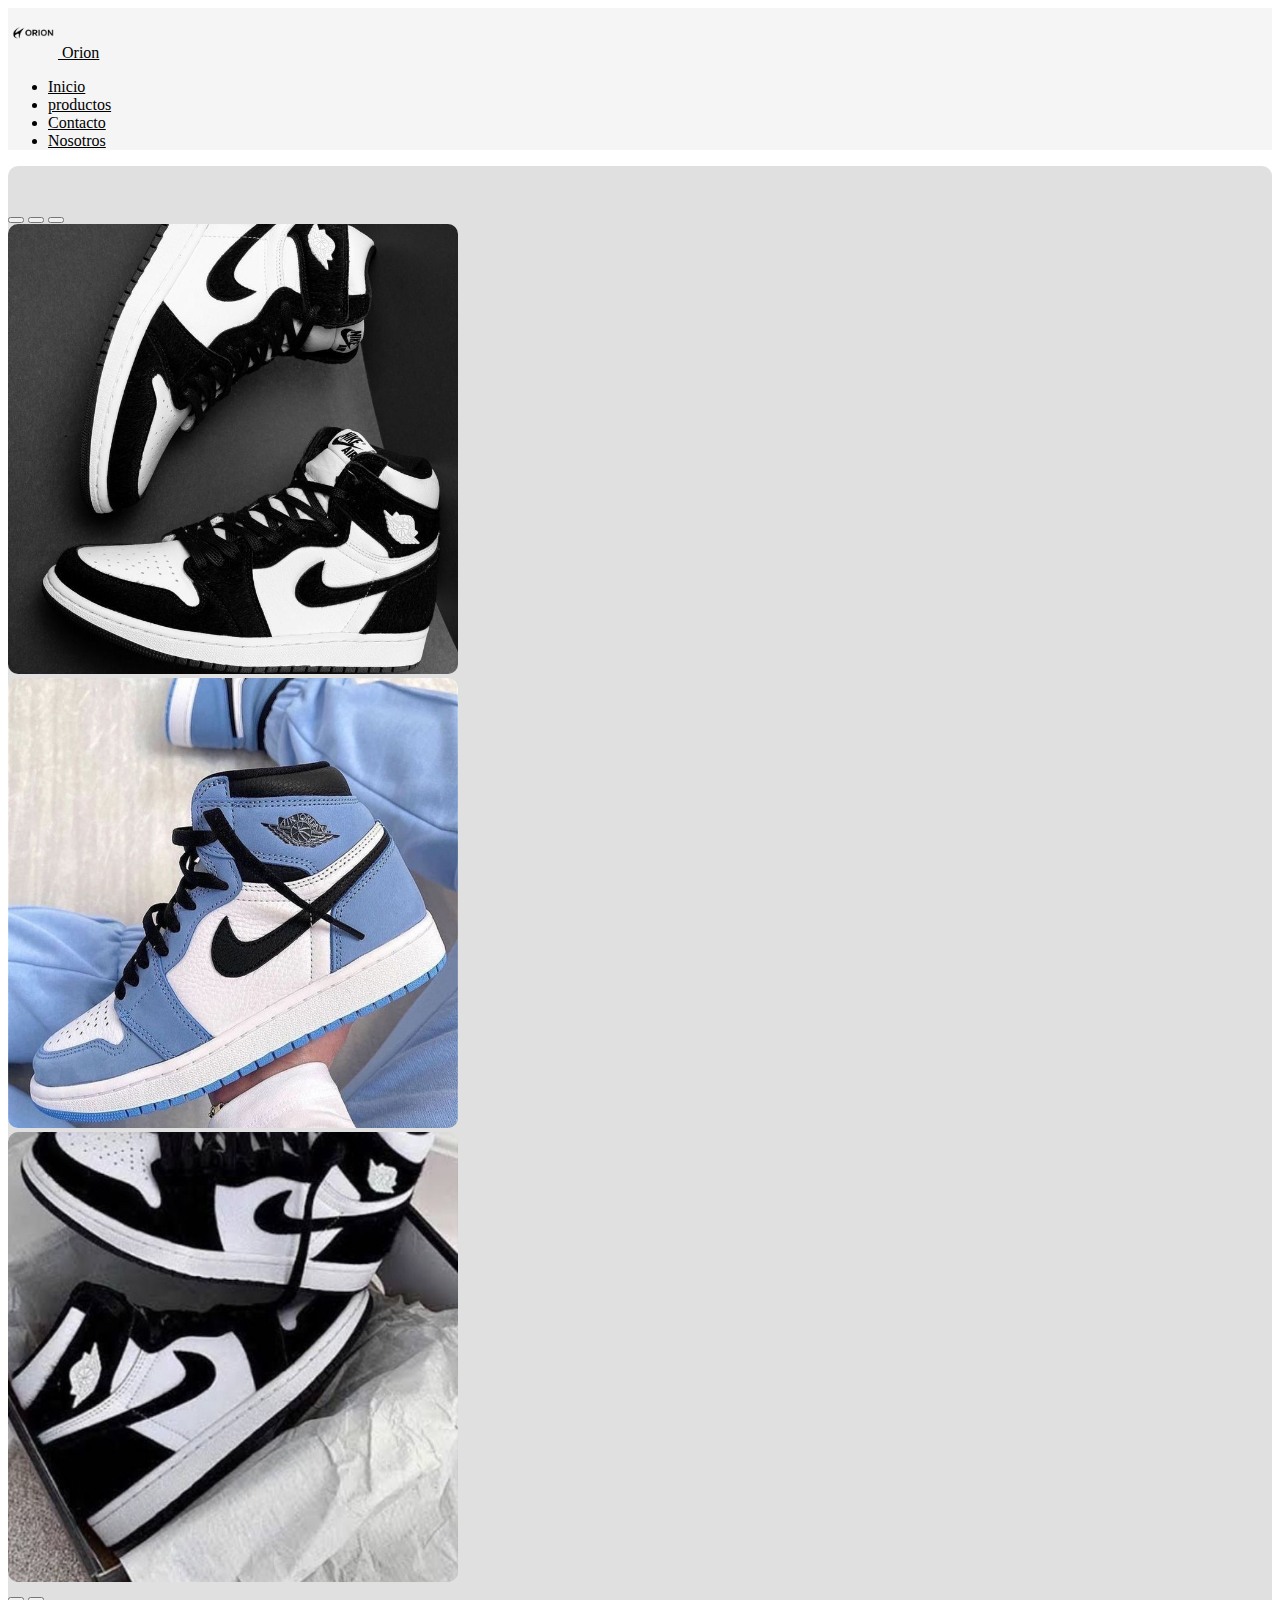
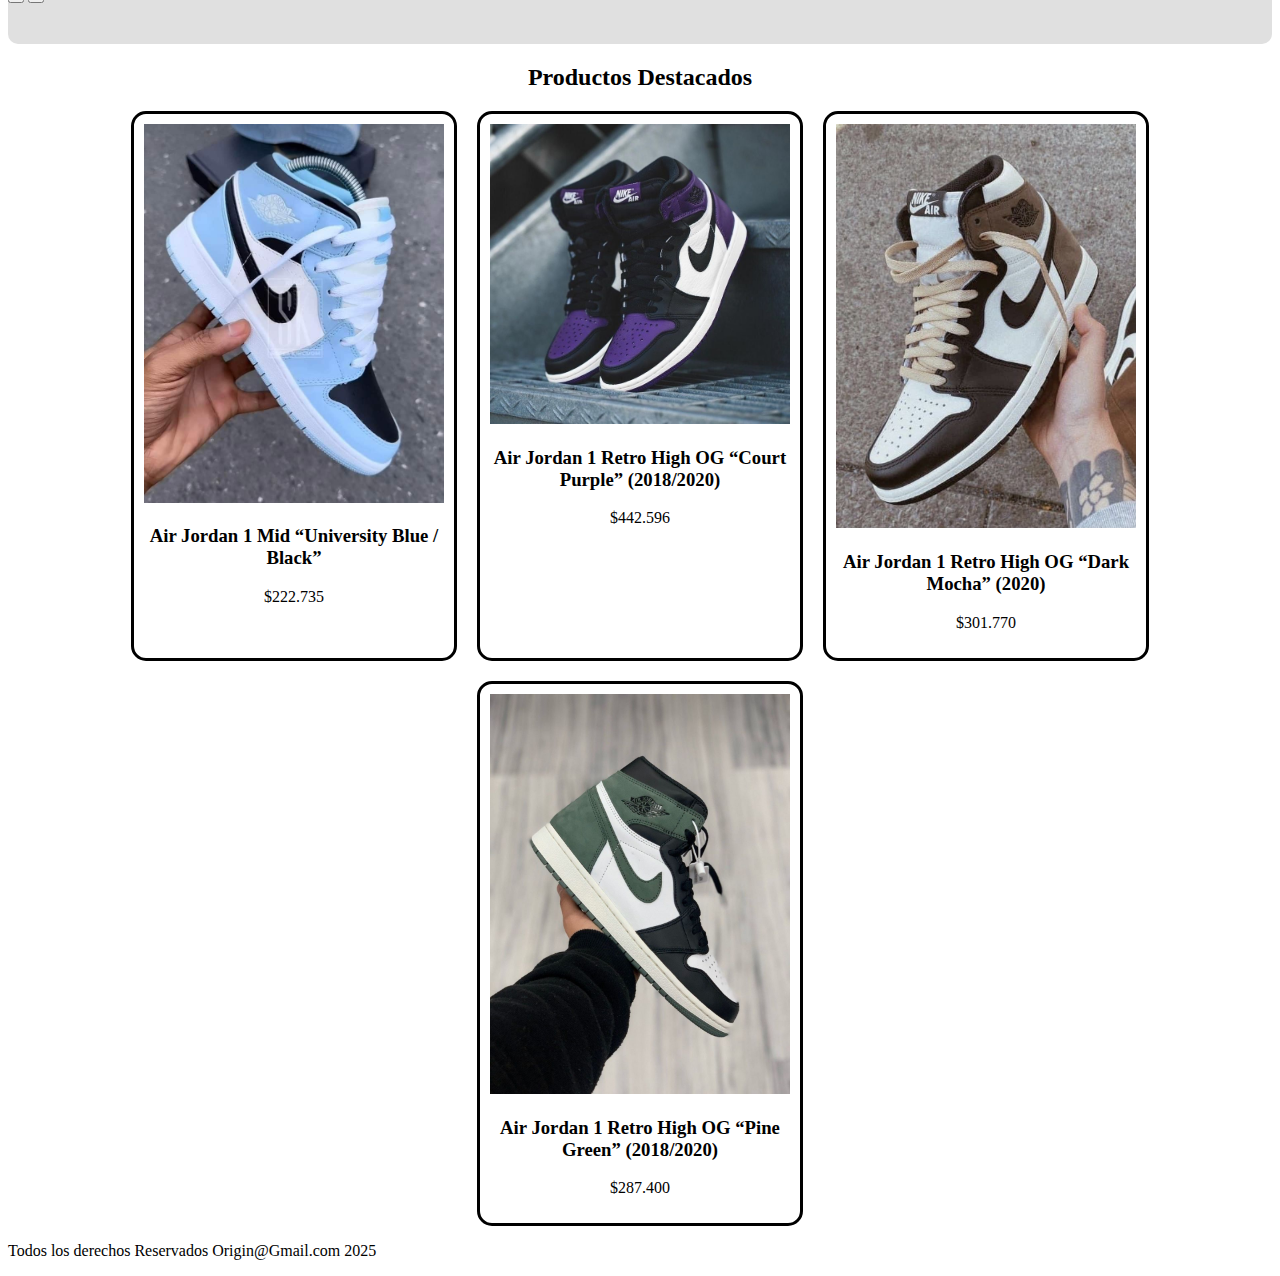
<file: index.html>
<!DOCTYPE html>
<html lang="en">
<head>
    <meta charset="UTF-8">
    <meta name="viewport" content="width=device-width, initial-scale=1.0">
    <title>Orion-Inicio</title>
     <link rel="stylesheet" href="css/main.css">
    <link href="https://cdn.jsdelivr.net/npm/bootstrap@5.3.8/dist/css/bootstrap.min.css" rel="stylesheet" integrity="sha384-sRIl4kxILFvY47J16cr9ZwB07vP4J8+LH7qKQnuqkuIAvNWLzeN8tE5YBujZqJLB" crossorigin="anonymous">
</head>
<body>
    <!-- NAVBAR -->
  <nav class="navbar custom-navbar-bg">
    <div class="container-fluid">
      <a class="navbar-brand" href="index.html">
        <img src="img/Logo.png" alt="Logo" width="100px" height="100px" class="d-inline-block align-text-center ">
        Orion
        <!-- PAGES -->
      </a>
      <ul class="nav justify-content-end">
        <li class="nav-item">
          <a class="nav-link active" aria-current="page" href="index.html">Inicio</a>
        </li>
        <li class="nav-item">
          <a class="nav-link" href="pages/productos.html">productos</a>
        </li>
        <li class="nav-item">
          <a class="nav-link" href="pages/contacto.html">Contacto</a>
        </li>
        <li class="nav-item">
          <a class="nav-link" href="pages/nosotros.html">Nosotros</a>
        </li>
      </ul>
    </div>
  </nav>

<!-- CARRUSEL-->
 <div class="carrusel-fondo my-4">
  <div class="d-flex justify-content-center my-4">
    <div id="carouselExampleIndicators" class="carousel slide" >
      <div class="carousel-indicators">
        <button type="button" data-bs-target="#carouselExampleIndicators" data-bs-slide-to="0" class="active"></button>
        <button type="button" data-bs-target="#carouselExampleIndicators" data-bs-slide-to="1"></button>
        <button type="button" data-bs-target="#carouselExampleIndicators" data-bs-slide-to="2"></button>
      </div>
      <div class="carousel-inner">
        <div class="carousel-item active">
          <img src="img/zapatillas 1.jpg" class="d-block carrusel-img" alt="...">
        </div>
        <div class="carousel-item">
          <img src="img/Zapatillas 4.jpg" class="d-block carrusel-img" alt="...">
        </div>
        <div class="carousel-item">
          <img src="img/zapatillas 3.jpg" class="d-block carrusel-img" alt="...">
        </div>
      </div>
      <button class="carousel-control-prev" type="button" data-bs-target="#carouselExampleIndicators" data-bs-slide="prev">
        <span class="carousel-control-prev-icon"></span>
      </button>
      <button class="carousel-control-next" type="button" data-bs-target="#carouselExampleIndicators" data-bs-slide="next">
        <span class="carousel-control-next-icon"></span>
      </button>
    </div>
   </div>
  </div>

<!-- DESTACADOS -->
<main>
  <h2>Productos Destacados</h2>
  <section class="Destacados">
    
    <article class="Destacados-1"><img src="img/Destacado 1.jpg" alt="">
    <h3>Air Jordan 1 Mid “University Blue / Black”</h3>
    <p>$222.735</p>
    </article>
    
    <article class="Destacados-2"><img src="img/Destacado 2.jpg" alt="">
    <h3>Air Jordan 1 Retro High OG “Court Purple” (2018/2020)</h3>
    <p>$442.596</p>
    </article>
    
    <article class="Destacados-3"><img src="img/Destacado 3.jpg" alt="">
    <h3>Air Jordan 1 Retro High OG “Dark Mocha” (2020)</h3>
    <p>$301.770</p>
    </article>
   
    <article class="Destacados-4"><img src="img/Destacado 4.jpg" alt="">
    <h3>Air Jordan 1 Retro High OG “Pine Green” (2018/2020)</h3>
    <p>$287.400</p>
    </article>
  </section>
</main>

<!-- FOOTER -->
 <footer>
  <p>Todos los derechos Reservados  Origin@Gmail.com  2025</p>
 </footer>
    <script src="https://cdn.jsdelivr.net/npm/bootstrap@5.3.8/dist/js/bootstrap.bundle.min.js" integrity="sha384-FKyoEForCGlyvwx9Hj09JcYn3nv7wiPVlz7YYwJrWVcXK/BmnVDxM+D2scQbITxI" crossorigin="anonymous"></script>
</body>
</html>
</file>
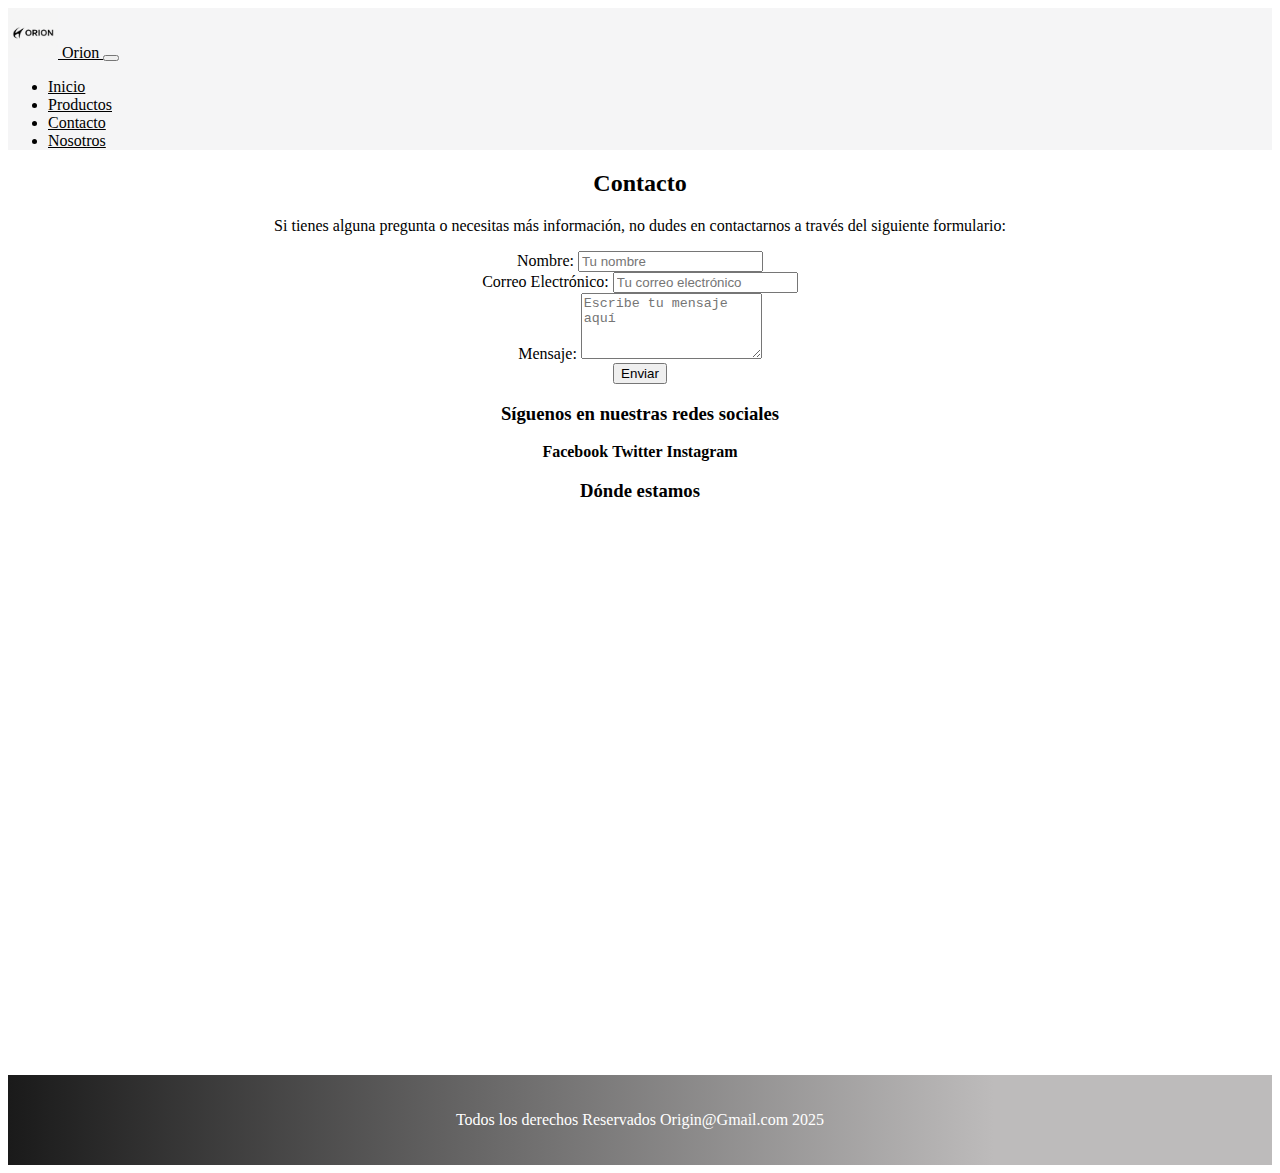
<file: pages/contacto.html>
<!DOCTYPE html>
<html lang="en">
<head>
    <meta charset="UTF-8">
    <meta name="viewport" content="width=device-width, initial-scale=1.0">
    <title>Orion-Contacto</title>
     <link rel="stylesheet" href="../css/main.css">
    <link href="https://cdn.jsdelivr.net/npm/bootstrap@5.3.8/dist/css/bootstrap.min.css" rel="stylesheet" integrity="sha384-sRIl4kxILFvY47J16cr9ZwB07vP4J8+LH7qKQnuqkuIAvNWLzeN8tE5YBujZqJLB" crossorigin="anonymous">
    <link rel="preconnect" href="https://fonts.googleapis.com">
    <link rel="preconnect" href="https://fonts.gstatic.com" crossorigin>
    <link href="https://fonts.googleapis.com/css2?family=Libertinus+Serif+Display&family=Mozilla+Headline:wght@200..700&family=Roboto+Slab:wght@100..900&family=Roboto:ital,wght@0,100..900;1,100..900&family=Sawarabi+Gothic&display=swap" rel="stylesheet">
</head>
<body>

<!-- navbar -->
    <nav class="navbar navbar-expand-lg custom-navbar-bg">
  <div class="container-fluid">
    <a class="navbar-brand" href="../index.html">
      <img src="../img/Logo.png" alt="Logo" width="50" height="50" class="d-inline-block align-text-center">
      Orion
    </a>

    <!-- Botón hamburguesa para móvil -->
    <button class="navbar-toggler" type="button" data-bs-toggle="collapse" data-bs-target="#navbarNav"
      aria-controls="navbarNav" aria-expanded="false" aria-label="Toggle navigation">
      <span class="navbar-toggler-icon"></span>
    </button>
    <div class="collapse navbar-collapse" id="navbarNav">
      <ul class="navbar-nav ms-auto"> 
        <li class="nav-item">
          <a class="nav-link active" aria-current="page" href="../index.html">Inicio</a>
        </li>
        <li class="nav-item">
          <a class="nav-link" href="productos.html">Productos</a>
        </li>
        <li class="nav-item">
          <a class="nav-link" href="contacto.html">Contacto</a>
        </li>
        <li class="nav-item">
          <a class="nav-link" href="nosotros.html">Nosotros</a>
        </li>
      </ul>
    </div>
  </div>
</nav>


  <!-- Contacto -->
   <div class="contacto">
    <h2>Contacto</h2>
    <p>Si tienes alguna pregunta o necesitas más información, no dudes en contactarnos a través del siguiente formulario:</p>
    <form>
      <div class="mb-3">
        <label for="name" class="form-label">Nombre:</label>
        <input type="text" class="form-control" id="name" placeholder="Tu nombre">
      </div>

      <div class="mb-3">
        <label for="email" class="form-label">Correo Electrónico:</label>
        <input type="email" class="form-control" id="email" placeholder="Tu correo electrónico">
      </div>

      <div class="mb-3">
        <label for="message" class="form-label">Mensaje:</label>
        <textarea class="form-control" id="message" rows="4" placeholder="Escribe tu mensaje aquí"></textarea>
      </div>

      <button type="submit" class="btn btn-primary">Enviar</button>
    </form>

      <!-- Redes Sociales -->
      <div class="mt-4 redes-sociales">
        <h3>Síguenos en nuestras redes sociales</h3>
        <a href="https://www.facebook.com/share/1Rer824Bf6/?mibextid=wwXIfr" class="me-3">Facebook</a>
        <a href="https://x.com/Tinegron_" class="me-3">Twitter</a>
        <a href="https://www.instagram.com/uuurielfernandez" class="me-3">Instagram</a>
      </div>

    <!-- mapa -->
     <div class="mt-4">
  <h3>Dónde estamos</h3>
  <div class="map-container">
     <iframe 
       src="https://www.google.com/maps/embed?pb=!1m18!1m12!1m3!1d3283.725697471522!2d-58.38159258477249!3d-34.60368458045906!2m3!1f0!2f0!3f0!3m2!1i1024!2i768!4f13.1!3m3!1m2!1s0x95bccab0f38f1f3d%3A0x2eaf7dfd9d1b4f7!2sObelisco!5e0!3m2!1ses!2sar!4v1679678191079!5m2!1ses!2sar" 
       width="100%" 
       height="400" 
       style="border:0;" 
       allowfullscreen="" 
       loading="lazy">
     </iframe>
  </div>
</div>

   </div>
<!-- FOOTER -->
 <footer class="footer">
  <p>Todos los derechos Reservados  Origin@Gmail.com  2025</p>
 </footer>
  <script src="https://cdn.jsdelivr.net/npm/bootstrap@5.3.8/dist/js/bootstrap.bundle.min.js" integrity="sha384-ENjdO4Dr2bkBIFxQpeoTz1HIcje39Wm4jDKdf19U8gI4ddQ3GYNS7NTKfAdVQSZe" crossorigin="anonymous"></script>
</body>
</html>
</file>
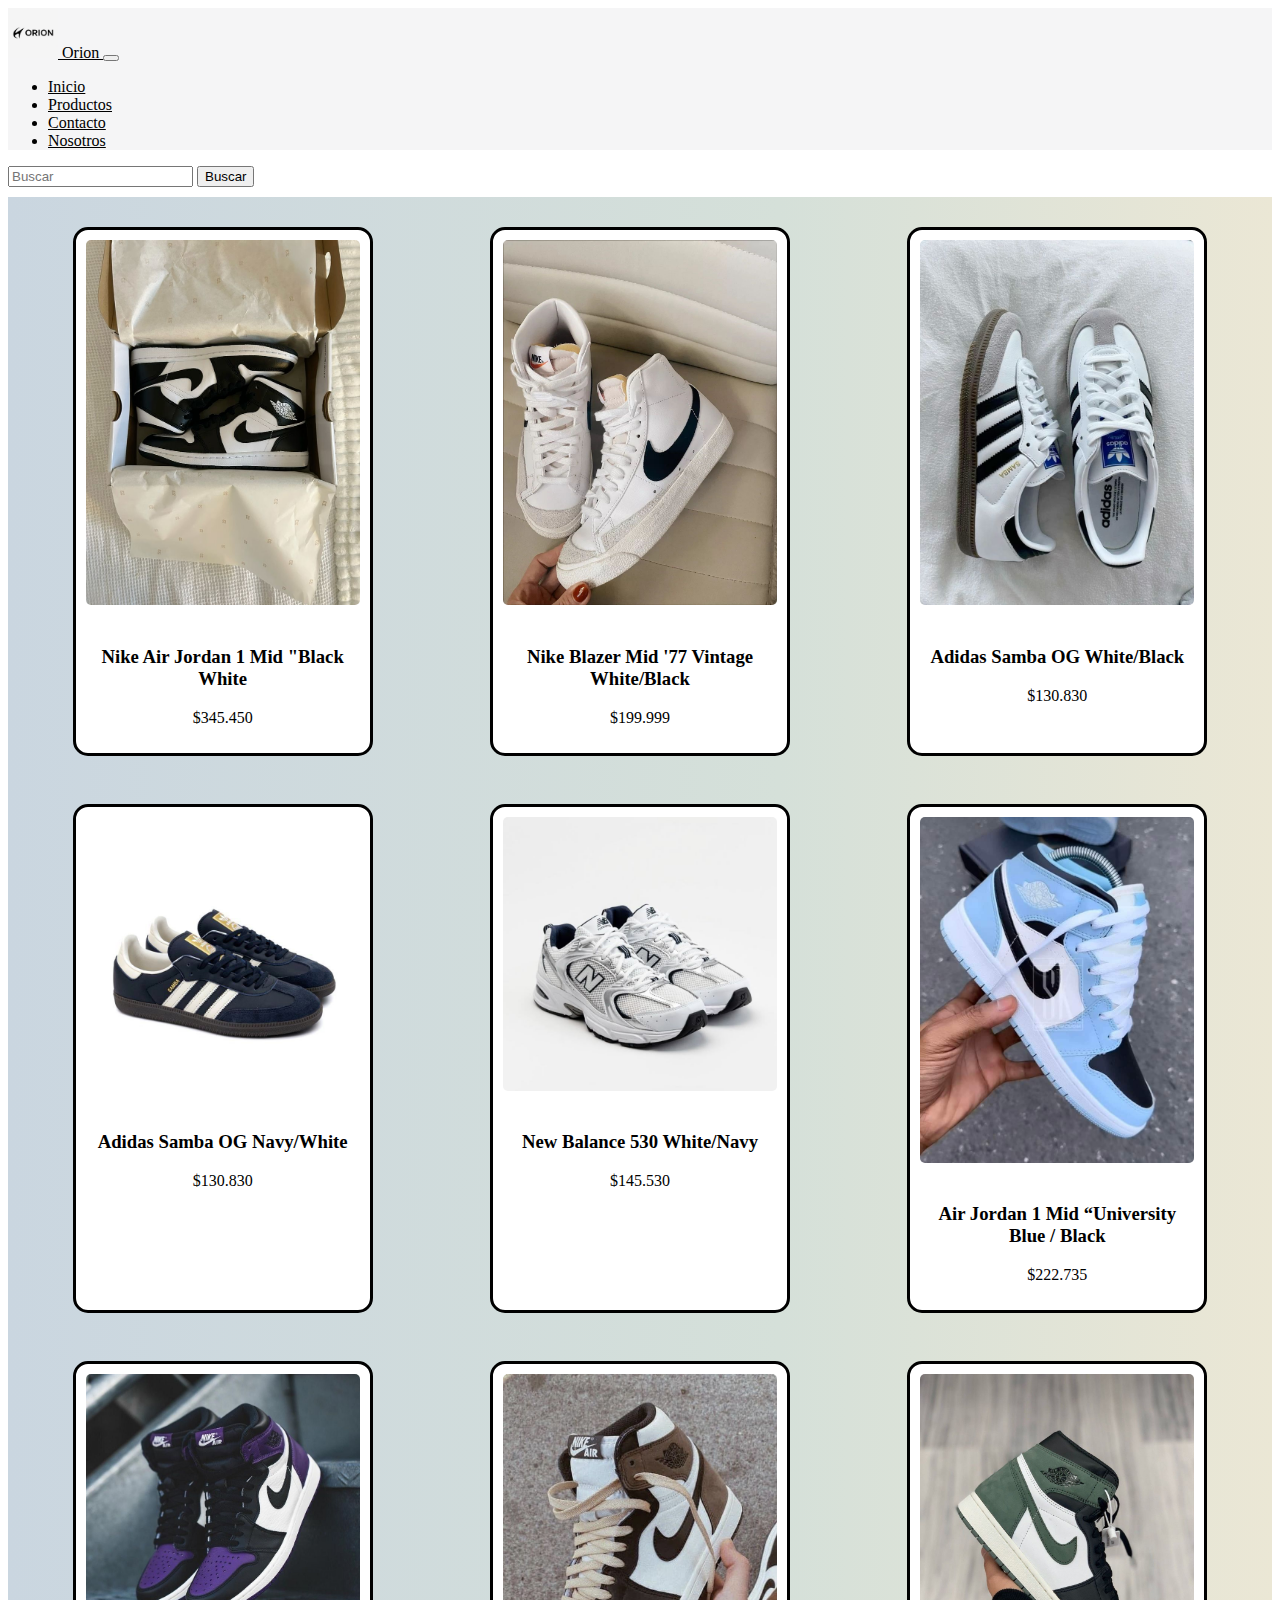
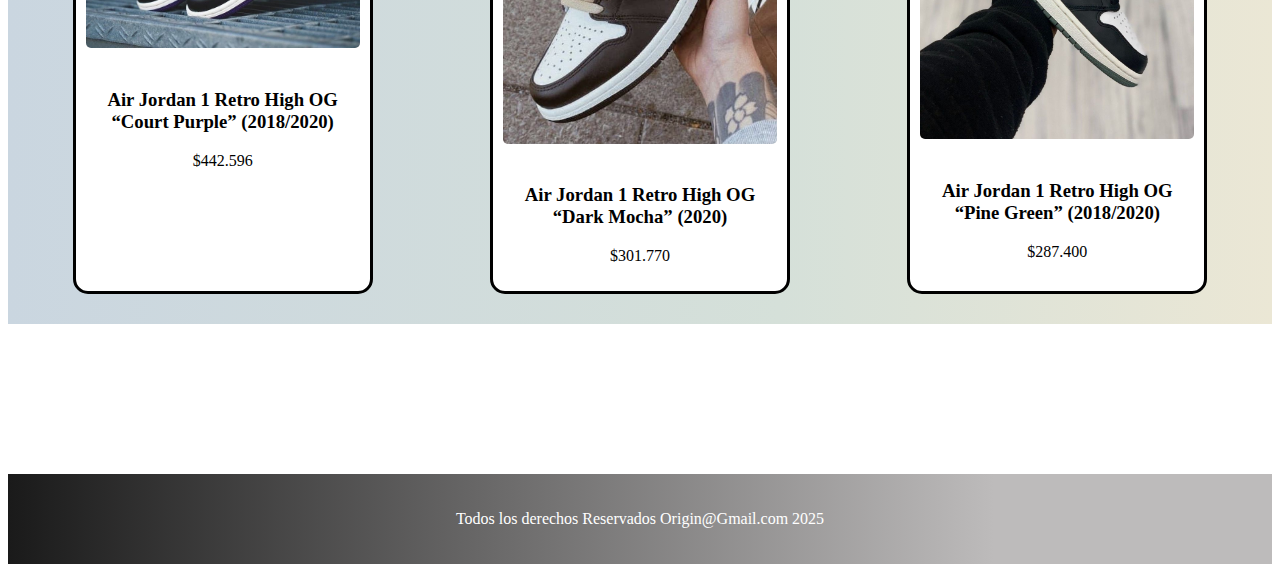
<file: pages/productos.html>
<!DOCTYPE html>
<html lang="en">
<head>
    <meta charset="UTF-8">
    <meta name="viewport" content="width=device-width, initial-scale=1.0">
    <title>Orion-Productos</title>
    <link href="https://cdn.jsdelivr.net/npm/bootstrap@5.3.8/dist/css/bootstrap.min.css" rel="stylesheet" integrity="sha384-sRIl4kxILFvY47J16cr9ZwB07vP4J8+LH7qKQnuqkuIAvNWLzeN8tE5YBujZqJLB" crossorigin="anonymous">
    <link rel="preconnect" href="https://fonts.googleapis.com">
    <link rel="preconnect" href="https://fonts.gstatic.com" crossorigin>
    <link href="https://fonts.googleapis.com/css2?family=Mozilla+Headline:wght@200..700&family=Roboto+Slab:wght@100..900&family=Roboto:ital,wght@0,100..900;1,100..900&family=Sawarabi+Gothic&display=swap" rel="stylesheet">
    <link rel="stylesheet" href="../css/main.css">
  </head>
<body class="productos">
  
  <!-- navbar -->
    <nav class="navbar navbar-expand-lg custom-navbar-bg">
  <div class="container-fluid">
    <a class="navbar-brand" href="../index.html">
      <img src="../img/Logo.png" alt="Logo" width="50" height="50" class="d-inline-block align-text-center">
      Orion
    </a>

    <!-- Botón hamburguesa para móvil -->
    <button class="navbar-toggler" type="button" data-bs-toggle="collapse" data-bs-target="#navbarNav"
      aria-controls="navbarNav" aria-expanded="false" aria-label="Toggle navigation">
      <span class="navbar-toggler-icon"></span>
    </button>
    <div class="collapse navbar-collapse" id="navbarNav">
      <ul class="navbar-nav ms-auto"> 
        <li class="nav-item">
          <a class="nav-link active" aria-current="page" href="../index.html">Inicio</a>
        </li>
        <li class="nav-item">
          <a class="nav-link" href="productos.html">Productos</a>
        </li>
        <li class="nav-item">
          <a class="nav-link" href="contacto.html">Contacto</a>
        </li>
        <li class="nav-item">
          <a class="nav-link" href="nosotros.html">Nosotros</a>
        </li>
      </ul>
    </div>
  </div>
</nav>


  <!-- Barra de Busqueda -->
   <main class="navbar">
  <div class="container-fluid justify-content-end d-flex">
    <form class="d-flex" role="search">
      <input class="form-control me-2" type="search" placeholder="Buscar" aria-label="Search"/>
      <button class="btn btn-outline-success" type="submit">Buscar</button>
    </form>
  </div>
</main>

<!-- Productos -->
<div class="producto-container">
  <article class="producto">
    <img src="../img/producto 1.jpg" alt="Nike Air Jordan 1 Mid Black White">
    <br><br>
    <h3>Nike Air Jordan 1 Mid "Black White</h3>
    <p>$345.450</p>
  </article>

  <article class="producto">
    <img src="../img/producto 2.jpg" alt="Nike Blazer Mid '77 Vintage White/Black">
    <br><br>
    <h3>Nike Blazer Mid '77 Vintage White/Black</h3>
    <p>$199.999</p>
  </article>

  <article class="producto">
    <img src="../img/producto 3.jpg" alt="Adidas Samba OG White/Black">
    <br><br>
    <h3>Adidas Samba OG White/Black</h3>
    <p>$130.830</p>
  </article>

  <article class="producto">
    <img src="../img/producto 4.jpg" alt="Adidas Samba OG Navy/White">
    <br><br>
    <h3>Adidas Samba OG Navy/White</h3>
    <p>$130.830</p>
  </article>

  <article class="producto">
    <img src="../img/producto 5.jpg" alt="New Balance 530 White/Navy">
    <br><br>
    <h3>New Balance 530 White/Navy</h3>
    <p>$145.530</p>
  </article>

  <article class="producto">
    <img src="../img/Destacado 1.jpg" alt="Air Jordan 1 Mid “University Blue / Black">
    <br><br>
    <h3>Air Jordan 1 Mid “University Blue / Black</h3>
    <p>$222.735</p>
  </article>

  <article class="producto">
    <img src="../img/Destacado 2.jpg" alt="Air Jordan 1 Retro High OG “Court Purple” (2018/2020)">
    <br><br>
    <h3>Air Jordan 1 Retro High OG “Court Purple” (2018/2020)</h3>
    <p>$442.596</p>
  </article>

  <article class="producto">
    <img src="../img/Destacado 3.jpg" alt="Air Jordan 1 Retro High OG “Dark Mocha” (2020)">
    <br><br>
    <h3>Air Jordan 1 Retro High OG “Dark Mocha” (2020)</h3>
    <p>$301.770</p>
  </article>

  <article class="producto">
    <img src="../img/Destacado 4.jpg" alt="Air Jordan 1 Retro High OG “Pine Green” (2018/2020)">
    <br><br>
    <h3>Air Jordan 1 Retro High OG “Pine Green” (2018/2020)</h3>
    <p>$287.400</p>
  </article>

</div>
<!-- FOOTER -->
 <footer class="footer">
  <p>Todos los derechos Reservados  Origin@Gmail.com  2025</p>
 </footer>
    <script src="https://cdn.jsdelivr.net/npm/bootstrap@5.3.8/dist/js/bootstrap.bundle.min.js" integrity="sha384-FKyoEForCGlyvwx9Hj09JcYn3nv7wiPVlz7YYwJrWVcXK/BmnVDxM+D2scQbITxI" crossorigin="anonymous"></script>
</body>
</html>
</file>
<file: css/main.css>
.navbar-brand img {
  max-width: 50px;
  height: auto;
}

.custom-navbar-bg {
  background-color: #F5F5F6 !important;
  color: #000 !important;
}
.custom-navbar-bg .nav-link {
  color: #000 !important;
}
.custom-navbar-bg .navbar-brand {
  color: #000 !important;
}

.carrusel-fondo {
  width: 100%;
  background-color: #E0E0E0;
  border-radius: 10px;
  padding: 40px 0;
}

.carrusel-img {
  width: 450px;
  height: 450px;
  object-fit: cover;
  border-radius: 10px;
  background-color: #E0E0E0;
}

.producto {
  background-color: #fff;
  border: 3px solid #000;
  border-radius: 15px;
  width: 300px;
  text-align: center;
  padding: 10px;
  box-sizing: border-box;
  margin-top: 20px;
  margin-bottom: 20px;
  transition: transform 0.3s ease, box-shadow 0.3s ease;
}
.producto img {
  max-width: 100%;
  height: auto;
  border-radius: 5px;
  transition: transform 0.3s ease;
}
.producto:hover {
  transform: scale(1.05);
  box-shadow: 0 6px 16px rgba(0, 0, 0, 0.2);
}
.producto:hover img {
  transform: scale(1.1);
}

.producto-container {
  background: #cad6e0;
  background: linear-gradient(90deg, rgb(202, 214, 224) 0%, rgb(213, 224, 217) 61%, rgb(235, 231, 213) 100%);
  display: grid;
  grid-template-columns: repeat(3, 1fr);
  gap: 8px;
  justify-items: center;
  margin: 10px 0;
  padding: 10px;
}
@media (max-width: 1024px) {
  .producto-container {
    grid-template-columns: repeat(2, 1fr);
  }
}
@media (max-width: 768px) {
  .producto-container {
    grid-template-columns: 1fr;
  }
}

main h2 {
  text-align: center;
}

.Destacados {
  display: flex;
  justify-content: center;
  gap: 20px;
  flex-wrap: wrap;
  margin-top: 20px;
}
.Destacados-1, .Destacados-2, .Destacados-3, .Destacados-4 {
  border: 3px solid #000;
  padding: 10px;
  text-align: center;
  width: 300px;
  border-radius: 15px;
}
.Destacados-1 img, .Destacados-2 img, .Destacados-3 img, .Destacados-4 img {
  max-width: 100%;
  height: auto;
}

.footer {
  text-align: center;
  background: #1a1a1a;
  background: linear-gradient(90deg, rgb(26, 26, 26) 0%, rgb(189, 187, 187) 78%);
  color: #fff;
  padding: 20px 0;
  margin-top: 150px;
}

.img-same {
  width: 100%;
  height: 250px;
  object-fit: cover;
  border-radius: 10px;
}

.Historia {
  margin: 20px;
  text-align: center;
}

.circle-img {
  width: 200px;
  height: 200px;
  border-radius: 50%;
  object-fit: cover;
}

.contacto {
  text-align: center;
  margin: 20px;
  font-family: "Cormorant Garamond", serif;
}

.map-container {
  border-radius: 10px;
  overflow: hidden;
}

.redes-sociales a {
  text-decoration: none;
  color: #000;
  font-weight: bold;
}

.index {
  font-family: "Cormorant Garamond", serif;
  font: 1em sans-serif;
}

.productos {
  font-family: "Cormorant Garamond", serif;
}

.nosotros {
  font-family: "Cormorant Garamond", serif;
}

.Destacados {
  transition: transform 0.3s ease, background-color 0.3s ease;
}
.Destacados-1:hover, .Destacados-2:hover, .Destacados-3:hover, .Destacados-4:hover {
  transform: scale(1.05);
}

/*# sourceMappingURL=main.css.map */
</file>
